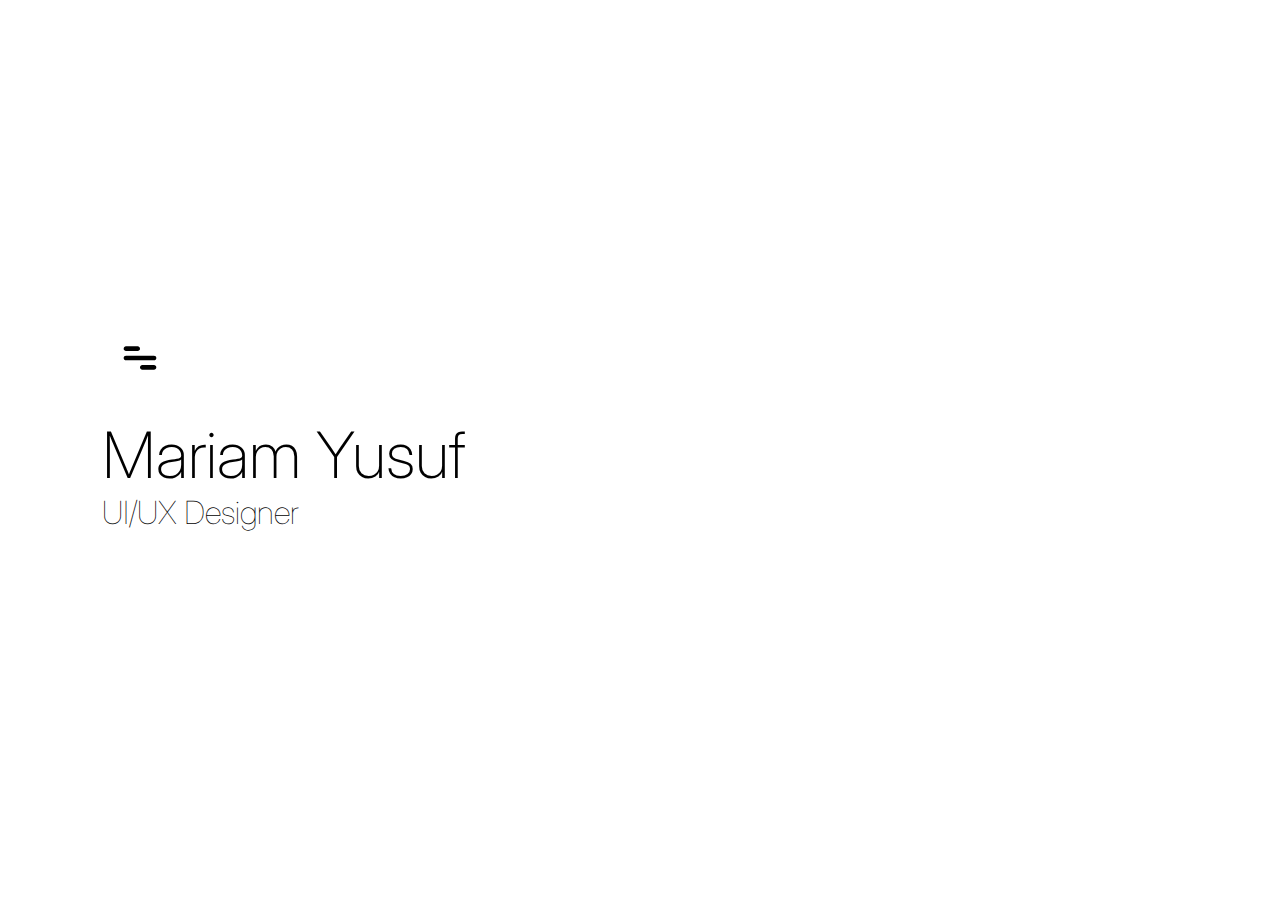
<file: index.html>
<!DOCTYPE html>
<html lang="en">
<head>
    <meta charset="UTF-8">
    <meta name="viewport" content="width=device-width, initial-scale=1.0">
    <title>Mariam Yusuf's Portfolio</title>
    <link rel="preconnect" href="https://fonts.googleapis.com">
    <link rel="preconnect" href="https://fonts.gstatic.com" crossorigin>
    <link href="https://fonts.googleapis.com/css2?family=Inter:wght@100;300&display=swap" rel="stylesheet">
    <link rel="stylesheet" href="main.css">
</head>
<body class="main-page">
    <div class="layout">
        <a href="#" class="menu">
            <svg width="56" height="56" viewBox="0 0 56 56" fill="none" xmlns="http://www.w3.org/2000/svg">
                <path d="M13.9993 16.3333H25.666C26.2849 16.3333 26.8783 16.5792 27.3159 17.0168C27.7535 17.4543 27.9994 18.0478 27.9994 18.6667C27.9994 19.2855 27.7535 19.879 27.3159 20.3166C26.8783 20.7542 26.2849 21 25.666 21H13.9993C13.3805 21 12.787 20.7542 12.3494 20.3166C11.9118 19.879 11.666 19.2855 11.666 18.6667C11.666 18.0478 11.9118 17.4543 12.3494 17.0168C12.787 16.5792 13.3805 16.3333 13.9993 16.3333ZM30.3327 35H41.9994C42.6182 35 43.2117 35.2458 43.6493 35.6834C44.0869 36.121 44.3327 36.7145 44.3327 37.3333C44.3327 37.9522 44.0869 38.5457 43.6493 38.9833C43.2117 39.4208 42.6182 39.6667 41.9994 39.6667H30.3327C29.7138 39.6667 29.1204 39.4208 28.6828 38.9833C28.2452 38.5457 27.9994 37.9522 27.9994 37.3333C27.9994 36.7145 28.2452 36.121 28.6828 35.6834C29.1204 35.2458 29.7138 35 30.3327 35ZM13.9993 25.6667H41.9994C42.6182 25.6667 43.2117 25.9125 43.6493 26.3501C44.0869 26.7877 44.3327 27.3812 44.3327 28C44.3327 28.6188 44.0869 29.2123 43.6493 29.6499C43.2117 30.0875 42.6182 30.3333 41.9994 30.3333H13.9993C13.3805 30.3333 12.787 30.0875 12.3494 29.6499C11.9118 29.2123 11.666 28.6188 11.666 28C11.666 27.3812 11.9118 26.7877 12.3494 26.3501C12.787 25.9125 13.3805 25.6667 13.9993 25.6667Z" fill="black"/>
            </svg>
        </a>

        <span id="menu-cue" class="menu-cue">Click the icon to explore my portfolio</span>

        <div class="inner">
            <h1 class="content-title">Mariam Yusuf</h1>
            <h2 class="content-subtitle">UI/UX Designer</h2>
        </div>

        <div class="overlay"></div>
    </div>

    <nav class="navbar">
        <ul>
            <li><div class="mask"><a href="bio.html">Bio</a></div></li>
            <li><div class="mask"><a href="projects.html">Projects</a></div></li>
            <li><div class="mask"><a href="contact.html">Contact</a></div></li>
        </ul>
    </nav>

    <script src="https://cdnjs.cloudflare.com/ajax/libs/gsap/3.12.2/gsap.min.js"></script>
    <script src="main.js"></script>


    
</body>
</html>
</file>
<file: main.css>
body {
    margin: 0;
    height: 100vh;
    font-family: 'Inter', sans-serif;
    background: rgb(60, 60, 60);
}


.layout {
    background: white;
    height: 100vh;
    position: relative;
}


h1 {
    font-weight: 200;
    font-size: clamp(2rem, 5vw, 4rem);
    width: 50%;
    margin: 2rem 0 0; 
}


h2 {
    font-weight: 100;
    font-size: clamp(1rem, 2.5vw, 2rem);
    width: 25%;
    margin: 0;
}


h1.content-title,
h2.content-subtitle {
    color: #000000; 
    transition: color 0.5s; 
}


.menu {
    position: fixed;
    z-index: 10;
    padding: 25% clamp(2rem, 8vw, 7rem) 0;
    top: 10px; /* Adjust the top position as needed */
    left: 10px; /* Adjust the left position as needed */
    fill: black; /* Set the icon color to black */
    z-index: 2; /* Ensure the icon is above the text */

    &:before {
        position: absolute;
        content: "";
        width: 3.5em;
        height: 3.5em;
        border-radius: 50%;
        background: rgba(0,0,0,0.1);
        z-index: -1;
        transform: scale(0);
        transition: transform .5s ease;
    }
    &:hover:before {
        transform: scale(1);
    }
}



.menu-cue {
    position: absolute;
    top: 52%;
    left: 50%;
    transform: translate(-50%, -50%);
    background: none;
    padding: 10px;
    border-radius: 4px;
    font-size: 14px;
    display: none; 
    color: black; 
    font-weight: bold; 
    font-size: 14px; 
    margin-left: -300px; 
}

.menu:hover + .menu-cue {
    display: block; 
}


.layout.menu-open .menu-cue {
    display: none; 
}

nav {
    position: fixed;
    z-index: 100;
    right: 0;
    top: 2rem; 
    width: 55%;
    height: 80vh;
    display: flex;
    align-items: end;
}


nav ul {
    list-style: none;
    padding: 0;
}

nav ul li {
    margin: 0;
}

nav ul li .mask {
    overflow: hidden;
}

nav ul li a {
    padding: 0.2em 0;
    display: block;
    font-size: clamp(1rem, 2.5vw, 2rem);
    text-decoration: none;
    color: #ffffff; 
    font-weight: 100;
    position: relative;

    &:before {
        position: absolute;
        content: "";
        width: 100%;
        border-bottom: 1px solid #ffffff; 
        bottom: 0;
        transform: scaleX(0);
        transition: transform 0.5s ease;
        transform-origin: left;
    }

    &:hover:before {
        transform: scaleX(1);
    }
}


.inner {
    padding: 30% clamp(2rem, 8vw, 7rem) 0;
}

.overlay {
    position: fixed;
    top: 0;
    left: 0;
    width: 100%;
    height: 100%;
    background: rgba(0, 0, 0, 0.9);
    transform-origin: top;
    pointer-events: none;
}


.page-transition {
    animation: page-transition 1s ease forwards;
}

@keyframes page-transition {
    0% {
        opacity: 1;
    }
    100% {
        opacity: 0;
        transform: translateY(-20px);
    }
}
</file>
